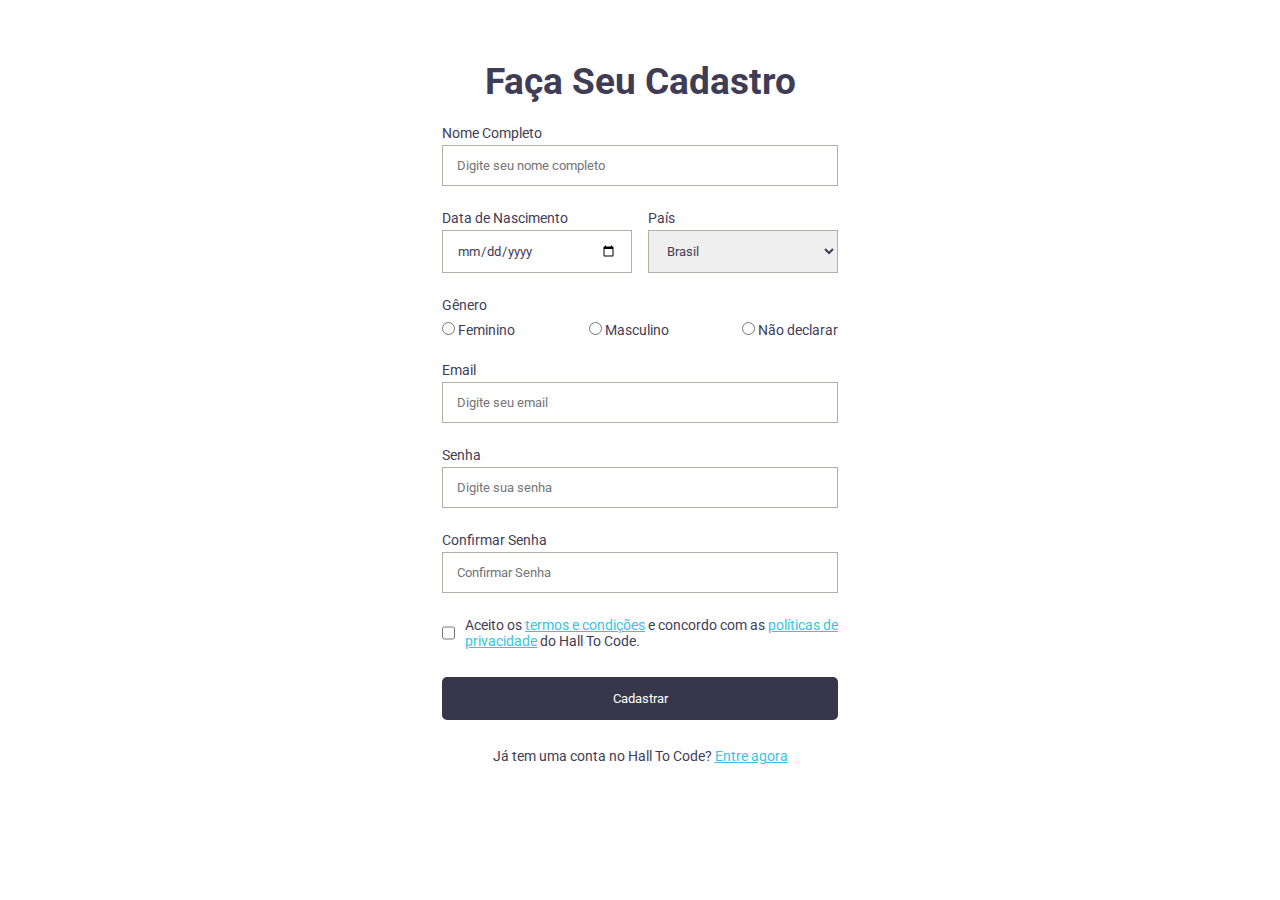
<file: Aula 02/index.html>
<head>
  <title>Formulário</title>
  <link rel="preconnect" href="https://fonts.googleapis.com" />
  <link rel="preconnect" href="https://fonts.gstatic.com" crossorigin />
  <link href="https://fonts.googleapis.com/css2?family=Roboto:wght@400;500;700&display=swap" rel="stylesheet" />
  <link rel="stylesheet" href="styles.css" />
</head>

<body>
  <section class="container">
    <form class="form">
      <h1 class="title">Faça Seu Cadastro</h1>

      <div class="box">
        <label class="label-field" for="name-field">Nome Completo</label>
        <input type="text" placeholder="Digite seu nome completo" id="name-field" class="field-input" required />
      </div>
      <div class="double-box">
        <div class="box space-between">
          <label class="label-field" for="date-field">Data de Nascimento</label>
          <input type="date" id="date-field" class="field-input" />
        </div>
        <div class="box space-between">
          <label class="label-field" for="country-field">País</label>
          <select class="select" id="country-field">
            <option>Brasil</option>
            <option>Argentina</option>
            <option>Paraguai</option>
          </select>
        </div>
      </div>

      <div class="box-genre box">
        <span class="genre-title">Gênero</span>
        <div class="genre-options">
          <div class="select-genre">
            <input type="radio" name="input-genre" />
            <span>Feminino</span>
          </div>
          <div class="select-genre">
            <input type="radio" name="input-genre" />
            <span>Masculino</span>
          </div>
          <div class="select-genre">
            <input type="radio" name="input-genre" />
            <span>Não declarar</span>
          </div>
        </div>
      </div>
      <div class="box">
        <label class="label-field" for="email-field">Email</label>
        <input type="email" placeholder="Digite seu email" id="email-field" class="field-input" />
      </div>
      <div class="box">
        <label class="label-field" for="password-field">Senha</label>
        <input type="password" placeholder="Digite sua senha" id="password-field" class="field-input" />
      </div>
      <div class="box">
        <label class="label-field" for="confirm-field">Confirmar Senha</label>
        <input type="password" placeholder="Confirmar Senha" id="confirm-field" class="field-input" />
      </div>
      <div class="terms genre-options">
        <input type="checkbox" class="checkbox-field" />
        <label class="label-terms">
          Aceito os <a target="_blank" href="EULA.html">termos e condições</a> e
          concordo com as
          <a target="_blank" href="politicas.html">políticas de privacidade</a>
          do Hall To Code.</label>
      </div>
      <button class="button">Cadastrar</button>
      <label class="label-terms">Já tem uma conta no Hall To Code?
        <a target="_blank" href="#"> Entre agora</a></label>
    </form>
  </section>
</body>
</file>
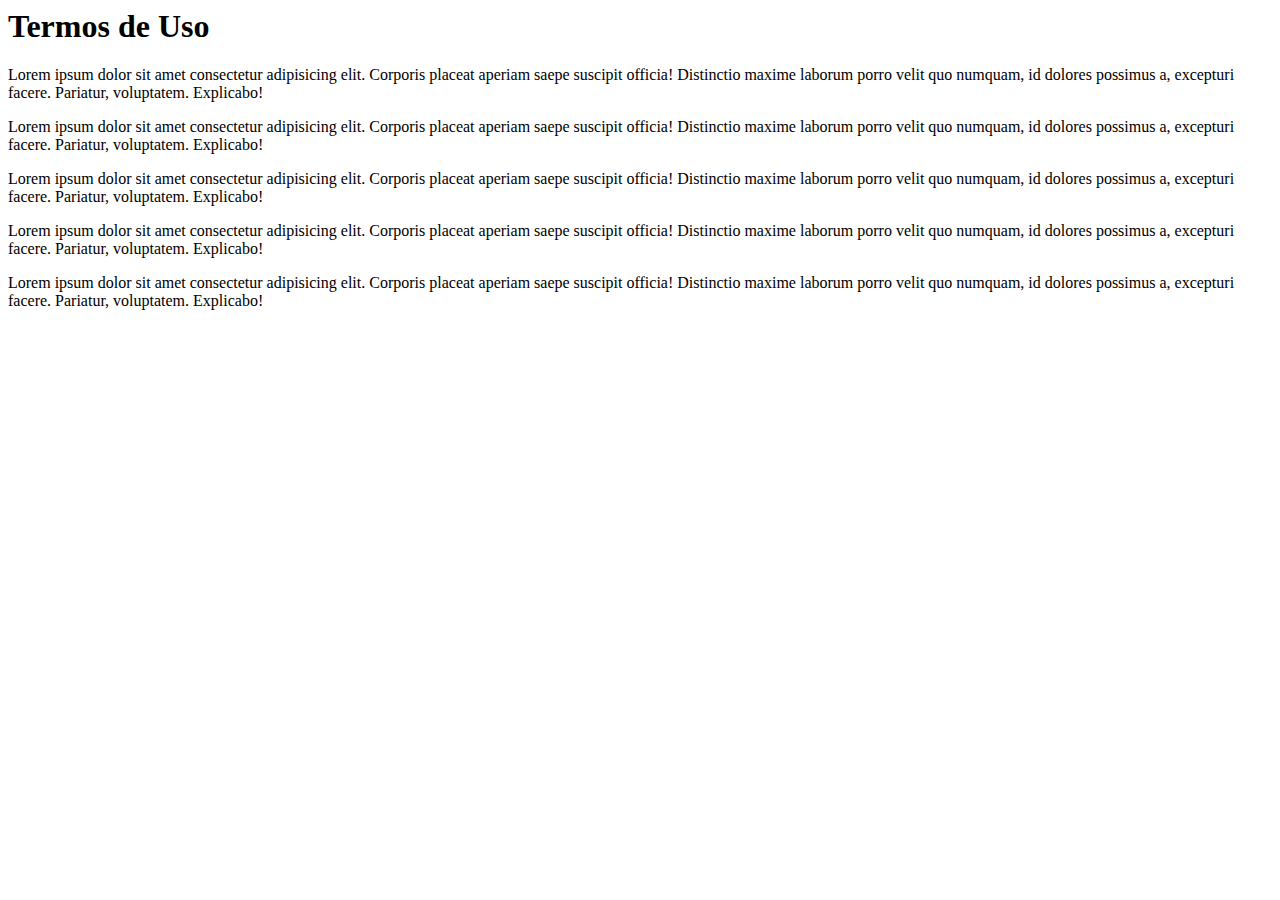
<file: Aula 02/EULA.html>
<body>
  <h1>Termos de Uso</h1>
  <p>
    Lorem ipsum dolor sit amet consectetur adipisicing elit. Corporis placeat
    aperiam saepe suscipit officia! Distinctio maxime laborum porro velit quo
    numquam, id dolores possimus a, excepturi facere. Pariatur, voluptatem.
    Explicabo!
  </p>
  <p>
    Lorem ipsum dolor sit amet consectetur adipisicing elit. Corporis placeat
    aperiam saepe suscipit officia! Distinctio maxime laborum porro velit quo
    numquam, id dolores possimus a, excepturi facere. Pariatur, voluptatem.
    Explicabo!
  </p>
  <p>
    Lorem ipsum dolor sit amet consectetur adipisicing elit. Corporis placeat
    aperiam saepe suscipit officia! Distinctio maxime laborum porro velit quo
    numquam, id dolores possimus a, excepturi facere. Pariatur, voluptatem.
    Explicabo!
  </p>
  <p>
    Lorem ipsum dolor sit amet consectetur adipisicing elit. Corporis placeat
    aperiam saepe suscipit officia! Distinctio maxime laborum porro velit quo
    numquam, id dolores possimus a, excepturi facere. Pariatur, voluptatem.
    Explicabo!
  </p>
  <p>
    Lorem ipsum dolor sit amet consectetur adipisicing elit. Corporis placeat
    aperiam saepe suscipit officia! Distinctio maxime laborum porro velit quo
    numquam, id dolores possimus a, excepturi facere. Pariatur, voluptatem.
    Explicabo!
  </p>
</body>
</file>
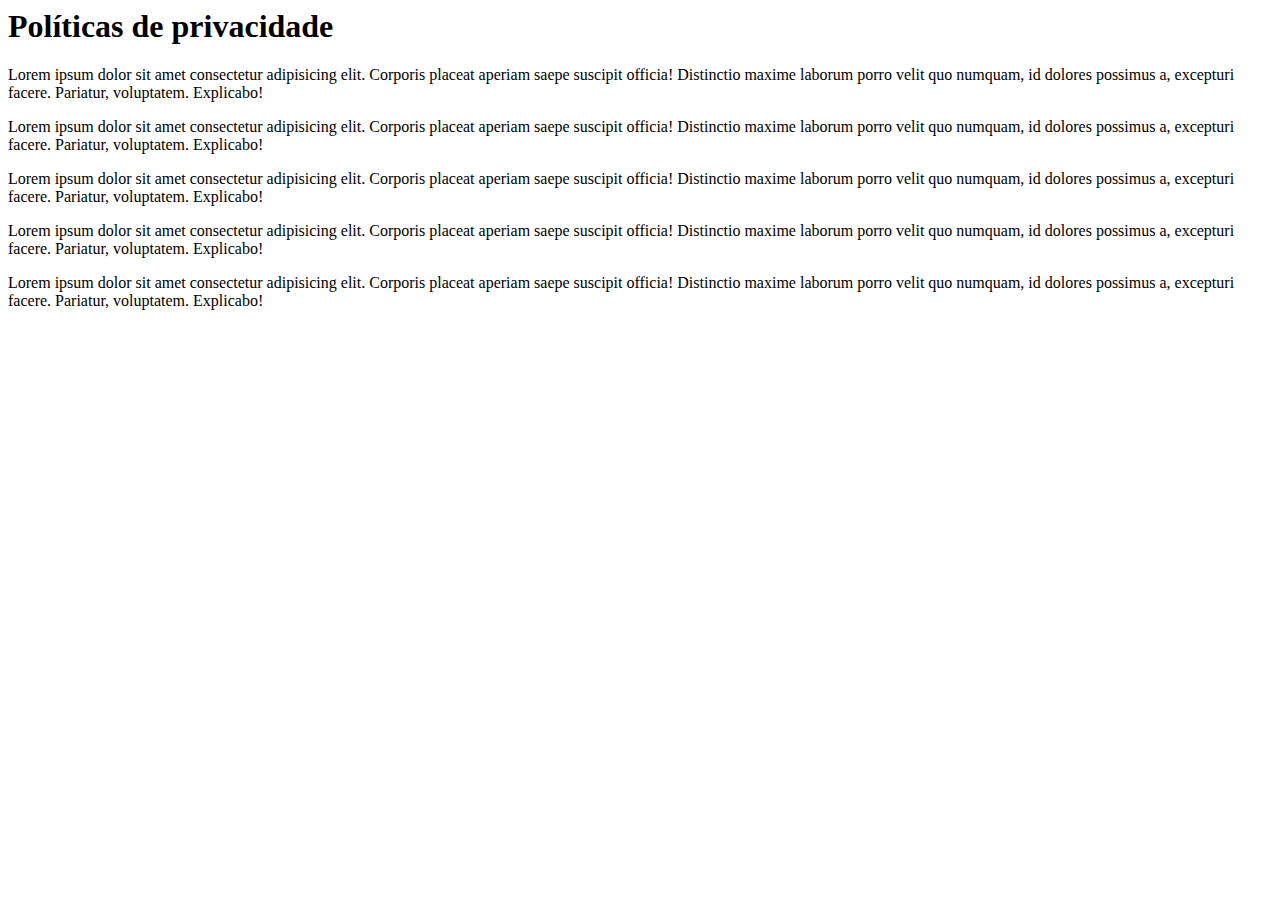
<file: Aula 02/politicas.html>
<body>
  <h1>Políticas de privacidade</h1>
  <p>
    Lorem ipsum dolor sit amet consectetur adipisicing elit. Corporis placeat
    aperiam saepe suscipit officia! Distinctio maxime laborum porro velit quo
    numquam, id dolores possimus a, excepturi facere. Pariatur, voluptatem.
    Explicabo!
  </p>
  <p>
    Lorem ipsum dolor sit amet consectetur adipisicing elit. Corporis placeat
    aperiam saepe suscipit officia! Distinctio maxime laborum porro velit quo
    numquam, id dolores possimus a, excepturi facere. Pariatur, voluptatem.
    Explicabo!
  </p>
  <p>
    Lorem ipsum dolor sit amet consectetur adipisicing elit. Corporis placeat
    aperiam saepe suscipit officia! Distinctio maxime laborum porro velit quo
    numquam, id dolores possimus a, excepturi facere. Pariatur, voluptatem.
    Explicabo!
  </p>
  <p>
    Lorem ipsum dolor sit amet consectetur adipisicing elit. Corporis placeat
    aperiam saepe suscipit officia! Distinctio maxime laborum porro velit quo
    numquam, id dolores possimus a, excepturi facere. Pariatur, voluptatem.
    Explicabo!
  </p>
  <p>
    Lorem ipsum dolor sit amet consectetur adipisicing elit. Corporis placeat
    aperiam saepe suscipit officia! Distinctio maxime laborum porro velit quo
    numquam, id dolores possimus a, excepturi facere. Pariatur, voluptatem.
    Explicabo!
  </p>
</body>
</file>
<file: Aula 02/styles.css>
* {
  margin: 0;
  padding: 0;
  font-weight: 400;

  color: #3f3d56;
  font-family: "Roboto", sans-serif;
}

body {
  display: flex;
  justify-content: center;
}

.container {
  display: flex;
  flex-direction: column;
  align-items: center;
  max-width: 396px;
  width: 100%;
}
.form {
  display: flex;
  flex-direction: column;
  align-items: center;
  max-width: 396px;
  width: 100%;
}

.title {
  font-size: 37px;
  margin: 60px 0 22px;
  font-weight: 700;
}

.double-box {
  display: flex;
  justify-content: space-between;
  width: 100%;
}

.box {
  display: flex;
  flex-direction: column;
  width: 100%;
  margin-bottom: 24;
}

.space-between {
  width: 48%;
}

.label-field {
  font-size: 14px;
  margin-bottom: 4px;
}

.field-input,
.select {
  width: 100%;
  border: 1px solid #abb3a8;
  padding: 12px 14px;
}

.box-genre {
  display: flex;
  flex-direction: column;
  width: 100%;
}

.genre-title {
  margin-bottom: 9px;
  font-size: 14px;
}

.genre-options {
  display: flex;
  justify-content: space-between;
  width: 100%;
  font-size: 14px;
}

.terms {
  display: flex;
  margin-bottom: 28px;
}

.checkbox-field {
  margin-right: 10px;
}

.button {
  width: 100%;
  background-color: #38364b;
  color: #ffffff;
  border: 0;
  padding: 14px 0;
  margin-bottom: 28px;
  border-radius: 5px;
  transition-duration: 300;
}

.button:hover {
  background-color: #3f3d56e8;
}
a {
  color: #39c2e4;
}

.label-terms {
  font-size: 14px;
}
</file>
